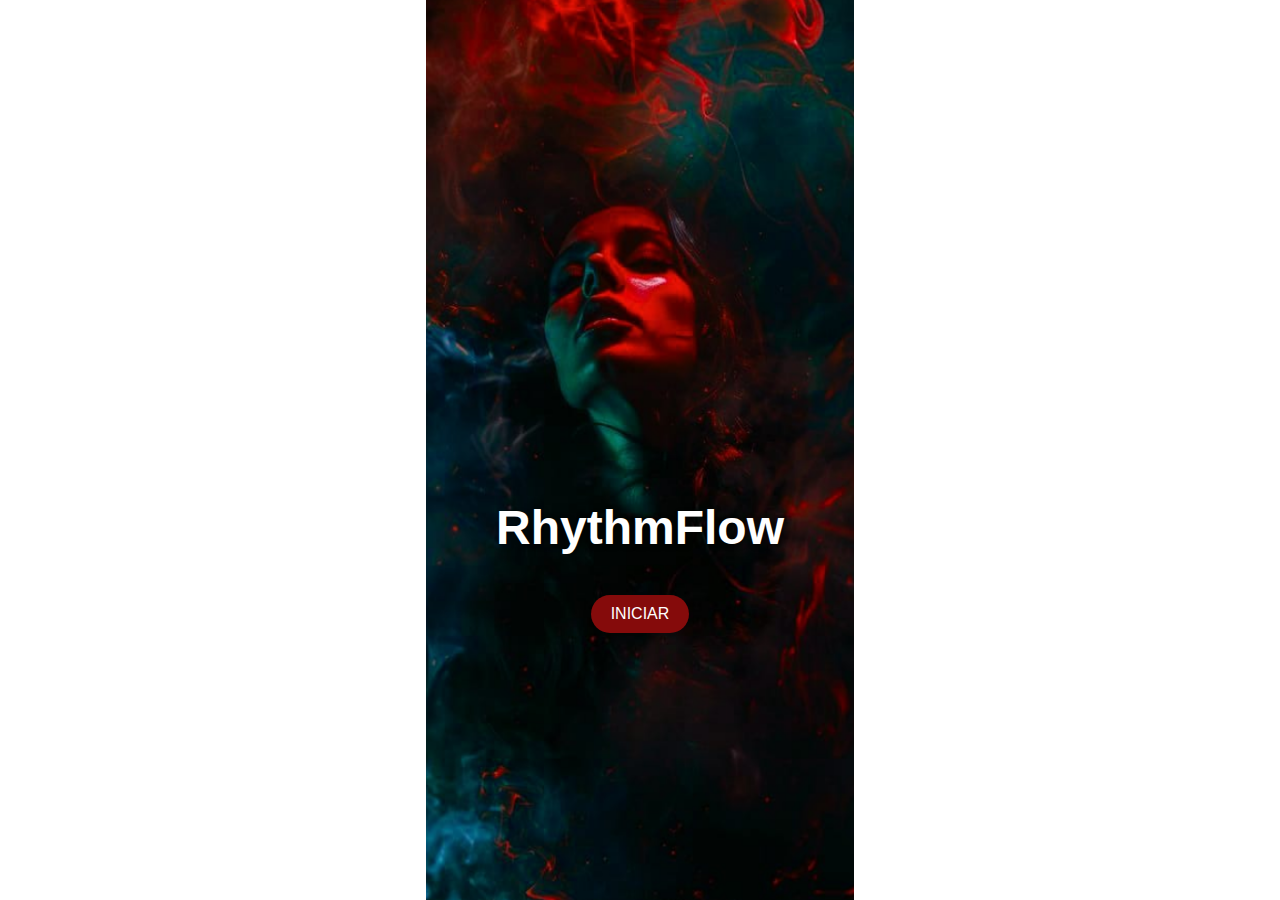
<file: index.html>
<!DOCTYPE html>
<html lang="es">
<head>
    <meta charset="UTF-8">
    <meta name="viewport" content="width=device-width, initial-scale=1.0">
    <title>Página de Bienvenida</title>
    <link rel="stylesheet" href="css/index-style.css">
</head>
<body>
    <div class="container">
        <div class="welcome-message">RhythmFlow</div>
        <a href="play.html" class="button">INICIAR</a>
    </div>
</body>
</html>
</file>
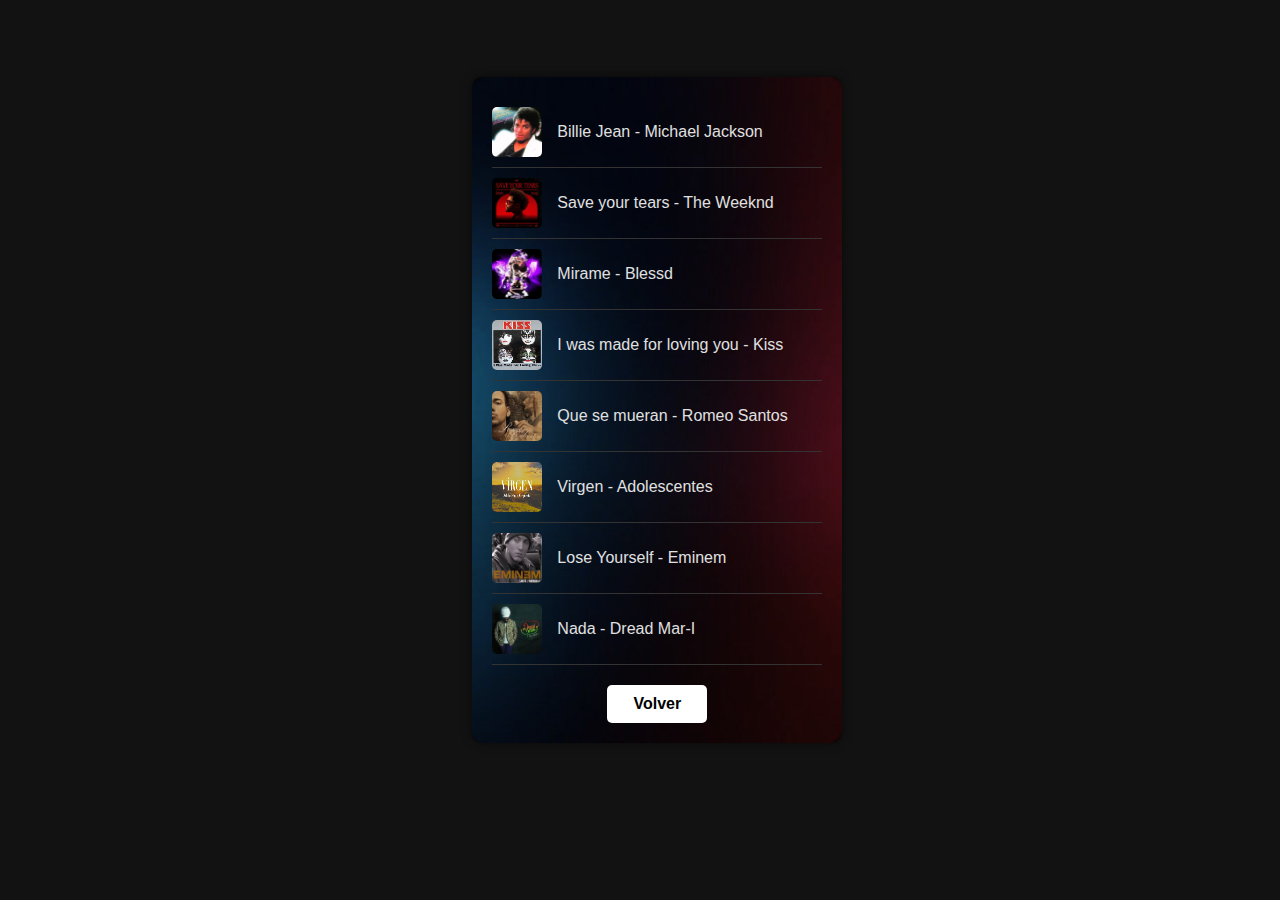
<file: playlist.html>
<!DOCTYPE html>
<html lang="es">
<head>
    <meta charset="UTF-8">
    <meta name="viewport" content="width=device-width, initial-scale=1.0">
    <title>Playlist</title>
    <link rel="stylesheet" href="css/styles.css">
</head>
<body>
    <section>
        <div class="container">
            <div class="header">
        
                
            </div>
            <ul class="song-list">
                <li>
                    <a href="play.html?song=0" class="track">
                        <img src="img/BILLIE.jpeg" alt="Billie Jean">
                        <span>Billie Jean - Michael Jackson</span>
                    
                    </a>
                </li>
                <li>
                    <a href="play.html?song=1" class="track">
                        <img src="img/SAVE.jpeg" alt="Save your tears">
                        <span>Save your tears - The Weeknd</span>
                    
                    </a>
                </li>
              
                <li>
                    <a href="play.html?song=3" class="track">
                        <img src="img/MIRAME.jpeg" alt="Mirame">
                        <span>Mirame - Blessd</span>
                        
                    </a>
                </li>
                <li>
                    <a href="play.html?song=4" class="track">
                        <img src="img/KISS.jpeg" alt="I was made for loving you">
                        <span>I was made for loving you - Kiss</span>
                        
                    </a>
                </li>
                <li>
                    <a href="play.html?song=5" class="track">
                        <img src="img/ROMEO.jpeg" alt="Que se mueran">
                        <span>Que se mueran - Romeo Santos</span>
                        
                    </a>
                </li>
                <li>
                    <a href="play.html?song=6" class="track">
                        <img src="img/virgin.jpeg" alt="Virgen">
                        <span>Virgen - Adolescentes</span>
                        
                    </a>
                </li>
                <li>
                    <a href="play.html?song=7" class="track">
                        <img src="img/eminem.jpeg" alt="Lose Yourself">
                        <span>Lose Yourself - Eminem</span>
                        
                    </a>
                </li>
                <li>
                    <a href="play.html?song=8" class="track">
                        <img src="img/NADA.jpeg" alt="Nada">
                        <span>Nada - Dread Mar-I</span>
                        
                    </a>
                </li>
               
            </ul>
            <a href="play.html" class="button">Volver</a>
        </div>
    </section>
</body>
</html>
</file>
<file: css/index-style.css>
body {
    background-image: url('../img/iPhone 14 & 15 Pro Max - 1.png');
    background-size: 428px 926px; /* Dimensiones del iPhone 14 Pro Max */
    background-position: center;
    background-repeat: no-repeat;
    font-family: Arial, sans-serif; /* Ejemplo de fuente para el texto */
    color: #ffffff; /* Ejemplo de color de texto */
    display: flex;
    justify-content: center;
    align-items: flex-start; /* Alineación al inicio verticalmente */
    height: 100vh;
    margin: 0;
    text-align: center; /* Alineación del contenido central */
}

.container {
    margin-top: 500px; /* Ajusta este valor para posicionar el contenido más abajo */
    text-align: center;
 
}

.welcome-message {
    font-size: 3em; /* Tamaño del texto más grande */
    font-weight: bold; /* Texto en negrita */
    margin-bottom: 20px;
    text-shadow: 2px 2px 5px rgba(0, 0, 0, 0.5); /* Sombra del texto */
}


.button {
    display: inline-block;
    padding: 10px 20px;
    margin-top: 20px;
    background-color: #850b0b; /* Ejemplo de color de fondo del botón */
    color: #fff; /* Ejemplo de color de texto del botón */
    text-decoration: none;
    border-radius: 20px;
    transition: background-color 0.3s;
}

.button:hover {
    background-color: #790f0f; /* Cambio de color al pasar el mouse */
}
@supports (-webkit-text-stroke: 3px black) {
    h1 {
      -webkit-text-fill-color: white;
      -webkit-text-stroke: 3px black;
    }
  }
</file>
<file: css/styles.css>
/* css/styles.css */

/* Estilos generales del cuerpo y del contenedor */
body {
    font-family: Arial, sans-serif;
    background-color: #121212;
    color: #ffffff;
    margin: 0;
    display: flex;
    justify-content: center;
    align-items: center;
    height: 100vh;
}

.container {
    text-align: center;
    padding: 20px;
    background-image: url('../img/f1.jpg'); /* Cambiar la ruta por la imagen de fondo deseada */
    background-size: cover;
    background-position: center;
    border-radius: 15px;
    box-shadow: 0 4px 8px rgba(0, 0, 0, 0.2);
}

/* Estilos para el mensaje de bienvenida */
.welcome-message {
    font-size: 2em;
    margin-bottom: 20px;
    color: #ffffff; /* Color blanco para el título */
    text-shadow: 2px 2px 4px rgba(0, 0, 0, 0.5); /* Sombra para mejorar la legibilidad */
}

/* Estilos para el botón */
.button {
    display: inline-block;
    padding: 10px 20px;
    background-color: #850b0b;
    color: #ffffff;
    text-decoration: none;
    border-radius: 5px;
    transition: background-color 0.3s, transform 0.3s;
}

.button:hover {
    background-color: #790f0f;
    transform: scale(1.1); /* Efecto de escala al pasar el mouse */
}


.album-cover img {
    width: 280px; /* Reducing the size of the album cover */
    height: 250px;
    border-radius: 10px;
    position: relative; /* Añadir esta línea */
    top: 80px;
    
}

h1 {
    font-size: 1.5em;
    margin-bottom: 20px;
}

#audio-visualizer {
    width: 100%;
    height: 100px;
    margin-bottom: 20px;
    background-image: url(../img/FFFF.jpg);
    border-radius: 10px;
}

/* Contenedor de los botones de control */
.controls {
    display: flex;
    justify-content: center;
    align-items: center;
    margin-top: 20px;
}

/* Estilos de los botones de control */
.control-button {
  
    border: none;
    color: #000000; /* Color del texto en negro */
    padding: 15px 20px;
    margin: 0 10px;
    font-size: 1.5em; /* Tamaño de fuente grande */
    cursor: pointer;
    border-radius: 50%; /* Botones redondos */
    transition: background-color 0.3s, transform 0.3s; /* Transiciones suaves */
}


.button {
    display: inline-block;
    margin-top: 20px;
    padding: 10px 20px;
    color: #ffffff;
    
    text-decoration: none;
    border-radius: 20px;
    transition: background-color 0.3s;
}

.button:hover {
    background-color: #3e3e3e;
}

h1 {
    font-size: 1.5em;
    margin-bottom: 20px;
}

#audio-visualizer {
    width: 100%;
    height: 100px;
    margin-bottom: 20px;
    background-color: #282828;
    border-radius: 10px;
}

.controls {
    display: flex;
    justify-content: center;
    align-items: center;
    margin-top: 20px;
}

.control-button {
    background-color: #282828;
    border: none;
    color: #ffffff;
    padding: 10px 20px;
    margin: 0 10px;
    font-size: 1.5em;
    cursor: pointer;

    transition: background-color 0.3s;
}

.control-button:hover {
    background-color: #3e3e3e;
}

.button {
    display: inline-block;
    margin-top: 20px;
    padding: 10px 20px;
    color: #ffffff;
    
    text-decoration: none;
    border-radius: 20px;
    transition: background-color 0.3s;
}

.button:hover {
    background-color: #3e3e3e;
}
/* css/styles.css */

/* General Reset */
body, h1, ul, li, a {
    margin: 0;
    padding: 0;
    box-sizing: border-box;
}

/* Body and Container Styling */
body {
    font-family: 'Arial', sans-serif;
    background-color: #121212;
    color: #e0e0e0;
    display: flex;
    justify-content: center;
    align-items: center;
    height: 100vh;
}

    .container {
        height: 80%;
        width: 500%;
        max-width: 330px;
        background-color: #1c1c1c;
        border-radius: 10px;
        overflow: hidden;
        padding: 20px;
        box-shadow: 0 0 10px rgba(0, 0, 0, 0.5);
        text-align: center;
    }


/* Heading Styling */
h1 {
    font-size: 100;
    text-align: center;
    margin-bottom: 20px;
    padding-top: 50px;
    color: #ffffff;
    font-weight: 200;
}

/* Song List Styling */
.song-list {
    list-style: none;
    padding: 0;
}

.song-list li {
    display: flex;
    align-items: center;
    border-bottom: 1px solid #333;
    padding: 10px 0;
}

.song-list a {
    display: flex;
    align-items: center;
    text-decoration: none;
    color: #e0e0e0;
}

.song-list img {
    width: 50px;
    height: 50px;
    border-radius: 5px;
    margin-right: 15px;
}

.song-list span {
    font-size: 1em;
}

/* Button Styling */
.button {
    display: inline-block;
    background-color: #850b0b;
    color: #fff;
    padding: 10px 20px;
    text-decoration: none;
    border-radius: 5px;
    text-align: center;
    margin-top: 20px;
    font-weight: bold;
}

.button:hover {
    background-color: #790f0f;
}

.track:hover {
    background-color: #850b0b; /* Cambia el color de fondo al pasar el mouse */
    transition: background-color 0.3s; /* Agrega transición suave */
}

.track:hover span {
    color: #fff; /* Cambia el color del texto al pasar el mouse */
}
body {
    font-family: Arial, sans-serif;
}

.container {
    text-align: center;
    margin-top: -80px;
    display: flex;
    flex-direction: column;
    justify-content: space-around;
}

.album-cover img {
    width: 300px;
    height: 300px;
    border-radius: 50%;
    animation: rotate 5s linear infinite;
}

@keyframes rotate {
    0% { transform: rotate(0deg); }
    100% { transform: rotate(360deg); }
}

.controls .control-button {
    font-size: 20px;
    padding: 10px 20px;
    margin: 5px;
    cursor: pointer;
    transition: background-color 0.3s, transform 0.3s;
}

.controls .control-button:hover {
    background-color: #ddd;
    transform: scale(1.1);
}

.button {
    display: inline-block;
    padding: 10px 20px;
    margin-top: 20px;
    background-color: #ffffff;
    color: rgb(0, 0, 0);
    text-decoration: none;
    transition: background-color 0.3s, transform 0.3s;
    width: 100px;
    position: relative;
    left: 0;
    right: 0;
    margin: 0 auto;
    margin-top: 20px;

}

.button:hover {
    background-color: #742f2f;
    transform: scale(1.1);
}

.options span{
    font-size: 22px;
    cursor: pointer;
    align-self: flex-start;
    color: #ffffff;
    display: flex;
    flex-direction: column;
   transform: rotate(270deg);
}
.options {
    font-size: 22px;
    cursor: pointer;
    align-self: flex-start;
  

}


.barradeprogreso{
    width: 80%;
    height: 6px;
    background-color: #ffffff;
    position: relative;
    top: 175px; /* Ajusta esta propiedad según la distancia que desees */
    left: 0;
    margin: 0 auto;
}

.barradeprogreso .selector {
    width: 12px;
    height: 12px;
    position: absolute;
    top: -3px; /* Ajusta esta propiedad para alinear el selector con la barra */
    left: 0;
    background-color: #ddd;
    border-radius: 100%;
}
.container {
    position: relative;
}

.back-arrow {
    position: absolute;
    top: 20px; /* Ajusta según sea necesario */
    left: 20px; /* Ajusta según sea necesario */
    font-size: 30px;
    text-decoration: none;
    color: #ffffff; /* Color de la flecha */
    width: 70px;
    
}
</file>
